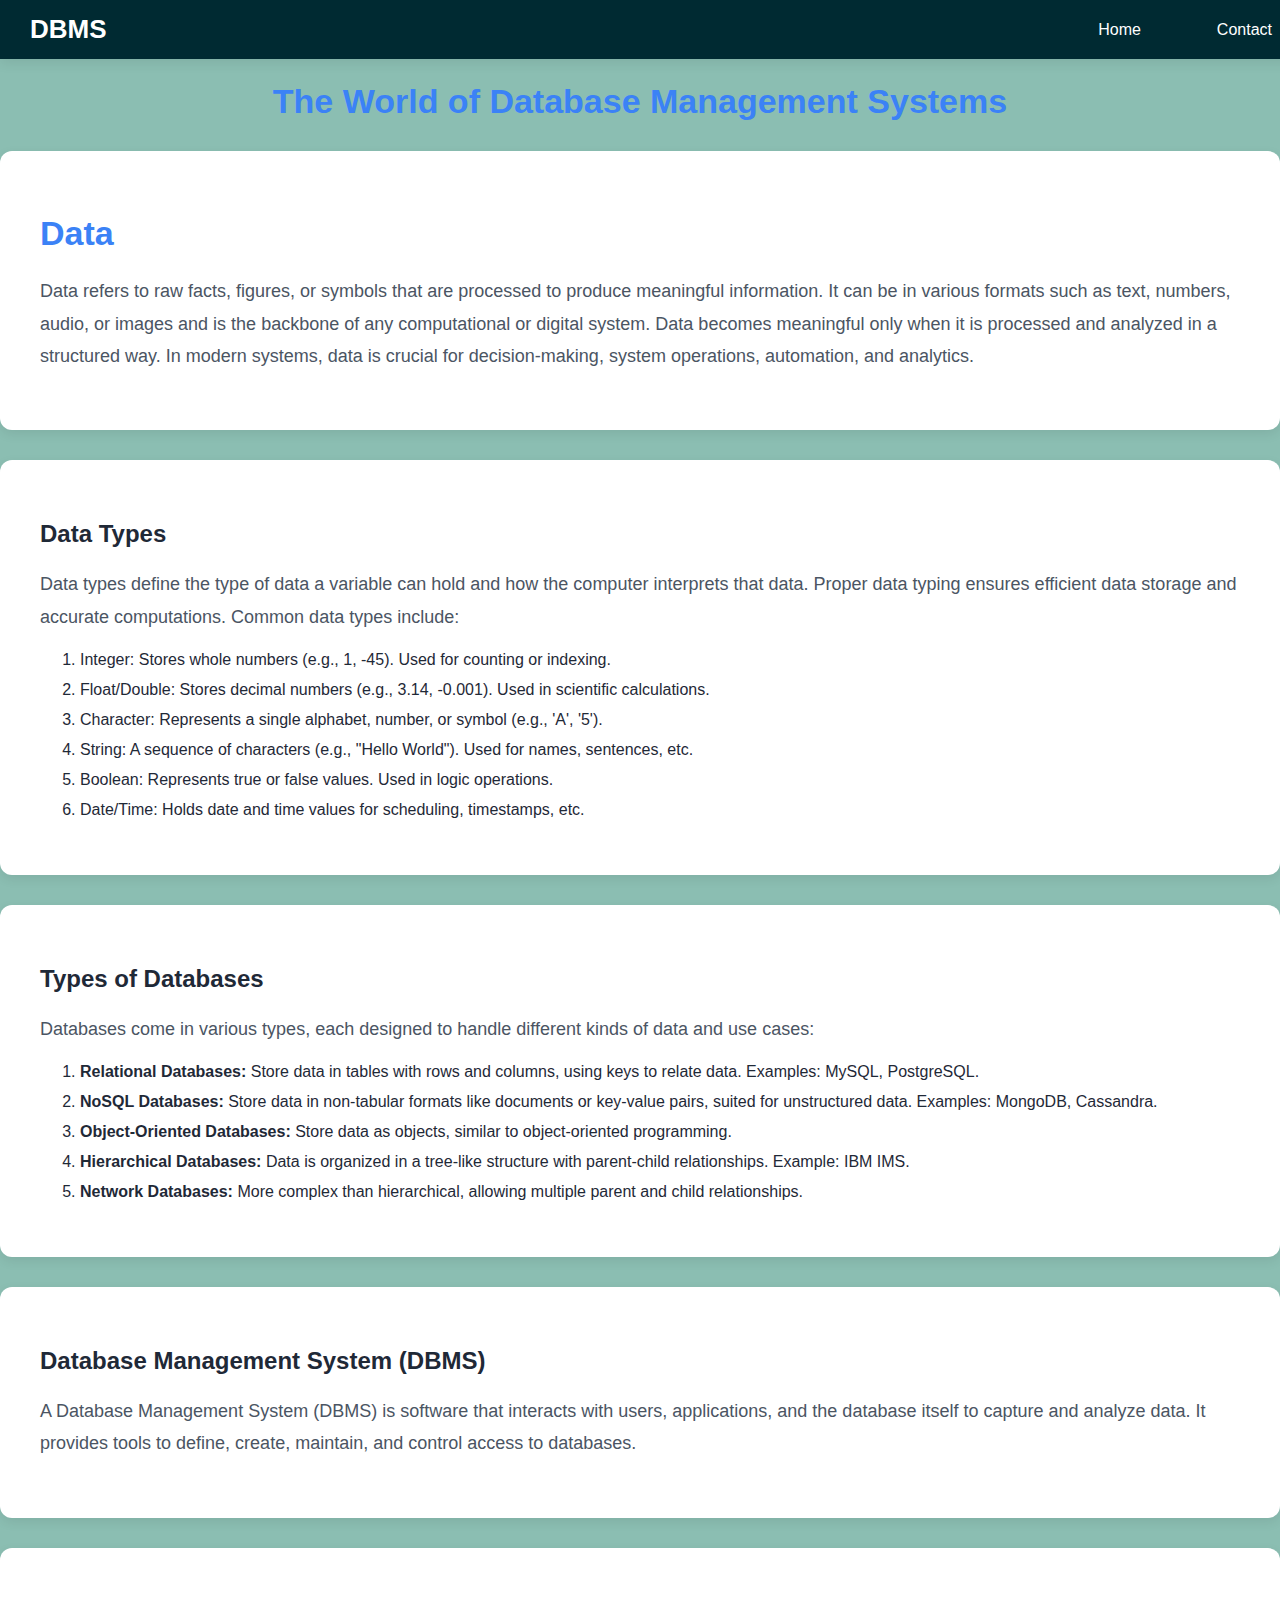
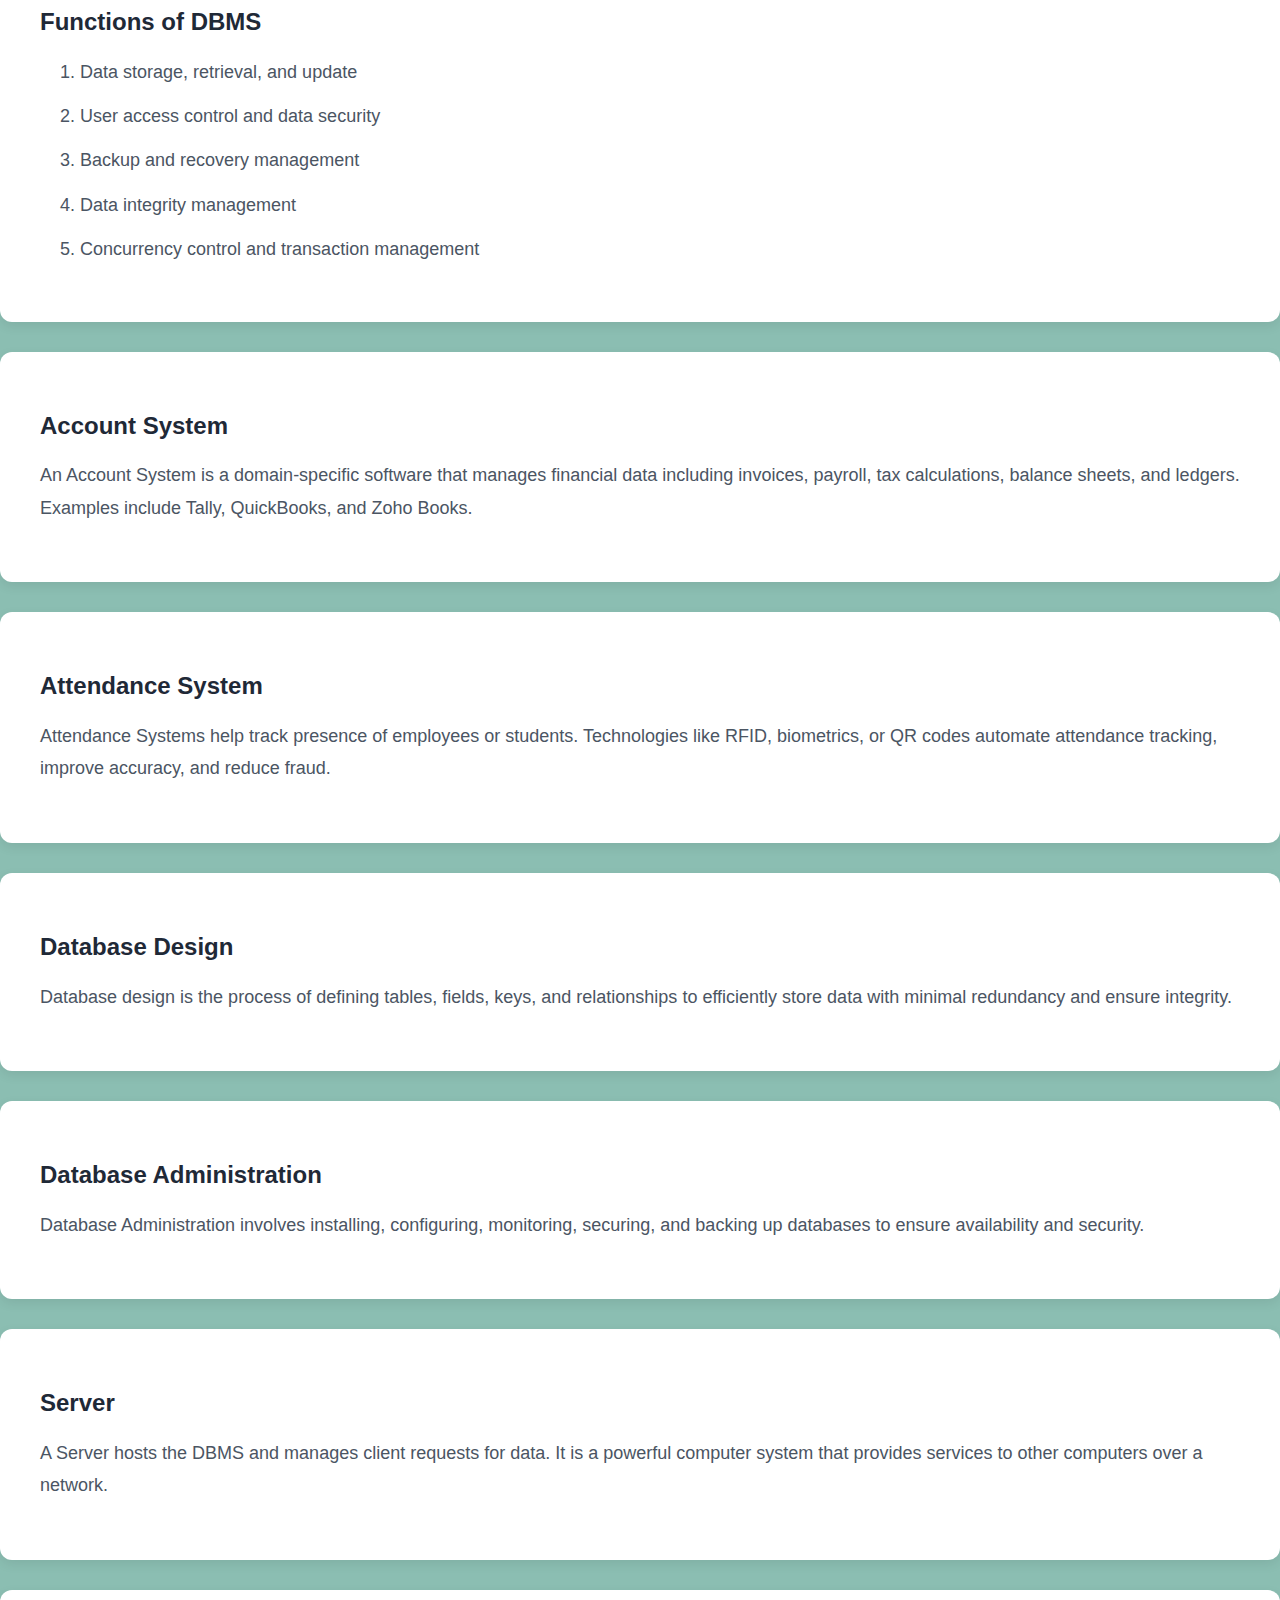
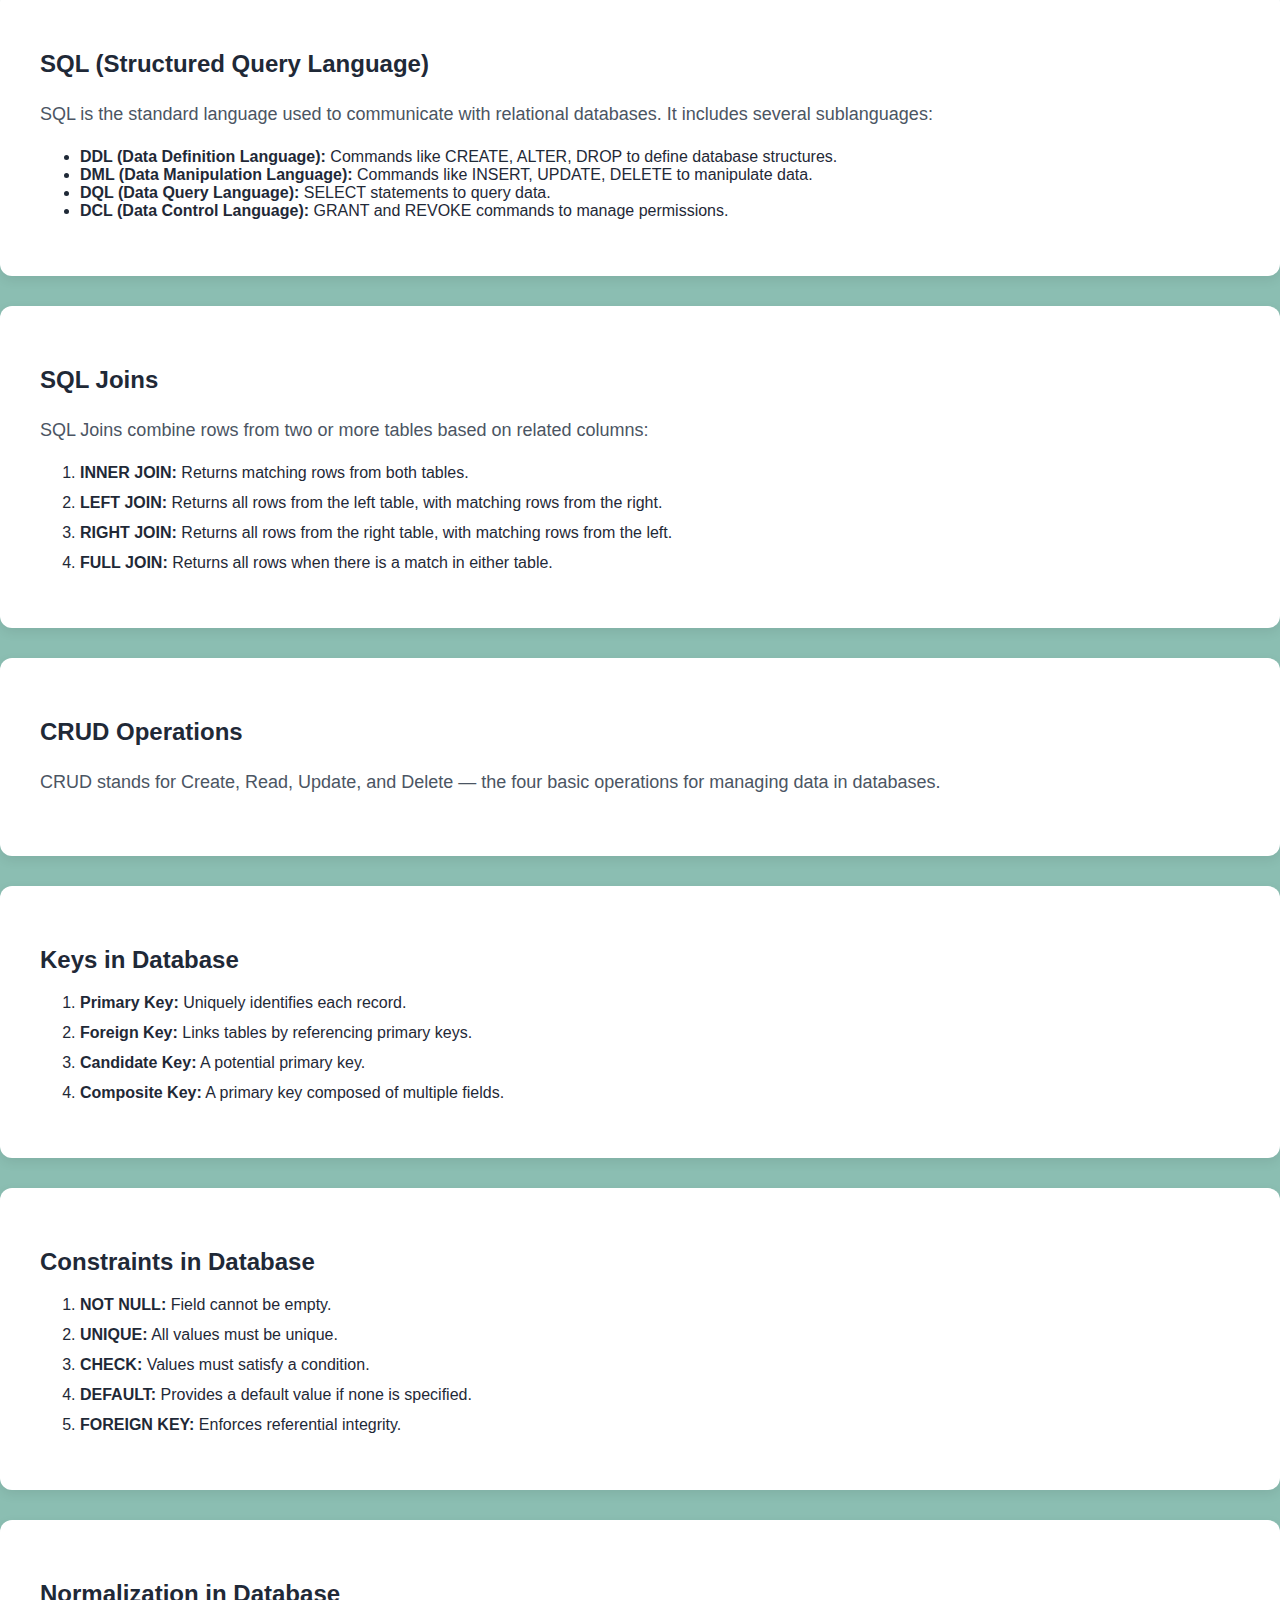
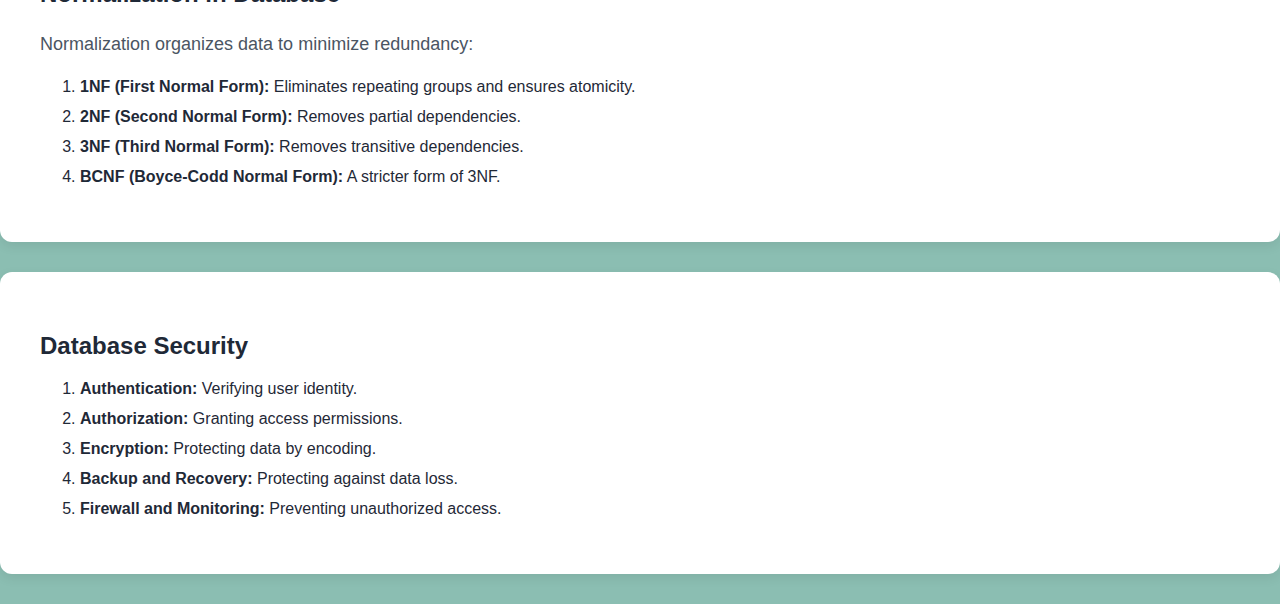
<file: index.html>
<!DOCTYPE html>
<html lang="en">
<head>
    <meta charset="UTF-8" />
    <meta name="viewport" content="width=device-width, initial-scale=1" />
    <title>Computer Science XI - DBMS</title>
    <link rel="stylesheet" href="global.css" />
</head>
<body>
    <nav class="navbar">
        <div class="logo">
            <span>DBMS</span>
        </div>
        <ul class="nav-links">
            <li><a href="index.html">Home</a></li>
            <li><a href="about.html">Contact</a></li>
           </ul>
    </nav>

    <header style="text-align: center;">
        <h1>The World of Database Management Systems</h1>
    </header>

    <section>
        <h1>Data</h1>
        <p class="paragraph">
            Data refers to raw facts, figures, or symbols that are processed to produce meaningful information. It can be in various formats such as text, numbers, audio, or images and is the backbone of any computational or digital system. Data becomes meaningful only when it is processed and analyzed in a structured way. In modern systems, data is crucial for decision-making, system operations, automation, and analytics.
        </p>
    </section>

    <section>
        <h2>Data Types</h2>
        <p class="paragraph">
            Data types define the type of data a variable can hold and how the computer interprets that data. Proper data typing ensures efficient data storage and accurate computations. Common data types include:
        </p>
<p class="paragraph">
        <ol>
            <li>Integer: Stores whole numbers (e.g., 1, -45). Used for counting or indexing.</li>
            <li>Float/Double: Stores decimal numbers (e.g., 3.14, -0.001). Used in scientific calculations.</li>
            <li>Character: Represents a single alphabet, number, or symbol (e.g., 'A', '5').</li>
            <li>String: A sequence of characters (e.g., "Hello World"). Used for names, sentences, etc.</li>
            <li>Boolean: Represents true or false values. Used in logic operations.</li>
            <li>Date/Time: Holds date and time values for scheduling, timestamps, etc.</li>
        </ol>
</p>
    </section>

    <section>
        <h2>Types of Databases</h2>
        <p class="paragraph">
            Databases come in various types, each designed to handle different kinds of data and use cases:
        </p>
<p class="paragraph">
        <ol>
            <li><strong>Relational Databases:</strong> Store data in tables with rows and columns, using keys to relate data. Examples: MySQL, PostgreSQL.</li>
            <li><strong>NoSQL Databases:</strong> Store data in non-tabular formats like documents or key-value pairs, suited for unstructured data. Examples: MongoDB, Cassandra.</li>
            <li><strong>Object-Oriented Databases:</strong> Store data as objects, similar to object-oriented programming.</li>
            <li><strong>Hierarchical Databases:</strong> Data is organized in a tree-like structure with parent-child relationships. Example: IBM IMS.</li>
            <li><strong>Network Databases:</strong> More complex than hierarchical, allowing multiple parent and child relationships.</li>
        </ol>
</p>
    </section>

    <section>
        <h2>Database Management System (DBMS)</h2>
        <p class="paragraph">
            A Database Management System (DBMS) is software that interacts with users, applications, and the database itself to capture and analyze data. It provides tools to define, create, maintain, and control access to databases.
        </p>
    </section>

    <section>
        <h2>Functions of DBMS</h2>
        <ol>
            <li class="paragraph">Data storage, retrieval, and update</li>
            <li class="paragraph">User access control and data security</li>
            <li class="paragraph">Backup and recovery management</li>
            <li class="paragraph">Data integrity management</li>
            <li class="paragraph">Concurrency control and transaction management</li>
        </ol>
    </section>

    <section>
        <h2>Account System</h2>
        <p class="paragraph">
            An Account System is a domain-specific software that manages financial data including invoices, payroll, tax calculations, balance sheets, and ledgers. Examples include Tally, QuickBooks, and Zoho Books.
        </p>
    </section>

    <section>
        <h2>Attendance System</h2>
        <p class="paragraph">
            Attendance Systems help track presence of employees or students. Technologies like RFID, biometrics, or QR codes automate attendance tracking, improve accuracy, and reduce fraud.
        </p>
    </section>

    <section>
        <h2>Database Design</h2>
        <p class="paragraph">
            Database design is the process of defining tables, fields, keys, and relationships to efficiently store data with minimal redundancy and ensure integrity.
        </p>
    </section>

    <section>
        <h2>Database Administration</h2>
        <p class="paragraph">
            Database Administration involves installing, configuring, monitoring, securing, and backing up databases to ensure availability and security.
        </p>
    </section>

    <section>
        <h2>Server</h2>
        <p class="paragraph">
            A Server hosts the DBMS and manages client requests for data. It is a powerful computer system that provides services to other computers over a network.
        </p>
    </section>

    <section>
        <h2>SQL (Structured Query Language)</h2>
        <p class="paragraph">
            SQL is the standard language used to communicate with relational databases. It includes several sublanguages:
        </p>
        <ul>
            <li><strong>DDL (Data Definition Language):</strong> Commands like CREATE, ALTER, DROP to define database structures.</li>
            <li><strong>DML (Data Manipulation Language):</strong> Commands like INSERT, UPDATE, DELETE to manipulate data.</li>
            <li><strong>DQL (Data Query Language):</strong> SELECT statements to query data.</li>
            <li><strong>DCL (Data Control Language):</strong> GRANT and REVOKE commands to manage permissions.</li>
        </ul>
    </section>

    <section>
        <h2>SQL Joins</h2>
        <p class="paragraph">
            SQL Joins combine rows from two or more tables based on related columns:
        </p>
<p class="paragraph">
        <ol>
            <li><strong>INNER JOIN:</strong> Returns matching rows from both tables.</li>
            <li><strong>LEFT JOIN:</strong> Returns all rows from the left table, with matching rows from the right.</li>
            <li><strong>RIGHT JOIN:</strong> Returns all rows from the right table, with matching rows from the left.</li>
            <li><strong>FULL JOIN:</strong> Returns all rows when there is a match in either table.</li>
        </ol>
</p>
    </section>

    <section>
        <h2>CRUD Operations</h2>
        <p class="paragraph">
            CRUD stands for Create, Read, Update, and Delete — the four basic operations for managing data in databases.
        </p>
    </section>

    <section>
        <h2>Keys in Database</h2>
        <ol>
            <li><strong>Primary Key:</strong> Uniquely identifies each record.</li>
            <li><strong>Foreign Key:</strong> Links tables by referencing primary keys.</li>
            <li><strong>Candidate Key:</strong> A potential primary key.</li>
            <li><strong>Composite Key:</strong> A primary key composed of multiple fields.</li>
        </ol>
    </section>

    <section>
        <h2>Constraints in Database</h2>
        <ol>
            <li><strong>NOT NULL:</strong> Field cannot be empty.</li>
            <li><strong>UNIQUE:</strong> All values must be unique.</li>
            <li><strong>CHECK:</strong> Values must satisfy a condition.</li>
            <li><strong>DEFAULT:</strong> Provides a default value if none is specified.</li>
            <li><strong>FOREIGN KEY:</strong> Enforces referential integrity.</li>
        </ol>
    </section>

    <section>
        <h2>Normalization in Database</h2>
        <p class="paragraph">
            Normalization organizes data to minimize redundancy:
        </p>
        <ol>
            <li><strong>1NF (First Normal Form):</strong> Eliminates repeating groups and ensures atomicity.</li>
            <li><strong>2NF (Second Normal Form):</strong> Removes partial dependencies.</li>
            <li><strong>3NF (Third Normal Form):</strong> Removes transitive dependencies.</li>
            <li><strong>BCNF (Boyce-Codd Normal Form):</strong> A stricter form of 3NF.</li>
        </ol>
    </section>

    <section>
        <h2>Database Security</h2>
        <ol>
            <li><strong>Authentication:</strong> Verifying user identity.</li>
            <li><strong>Authorization:</strong> Granting access permissions.</li>
            <li><strong>Encryption:</strong> Protecting data by encoding.</li>
            <li><strong>Backup and Recovery:</strong> Protecting against data loss.</li>
            <li><strong>Firewall and Monitoring:</strong> Preventing unauthorized access.</li>
        </ol>
    </section>
</body>
</html>
</file>
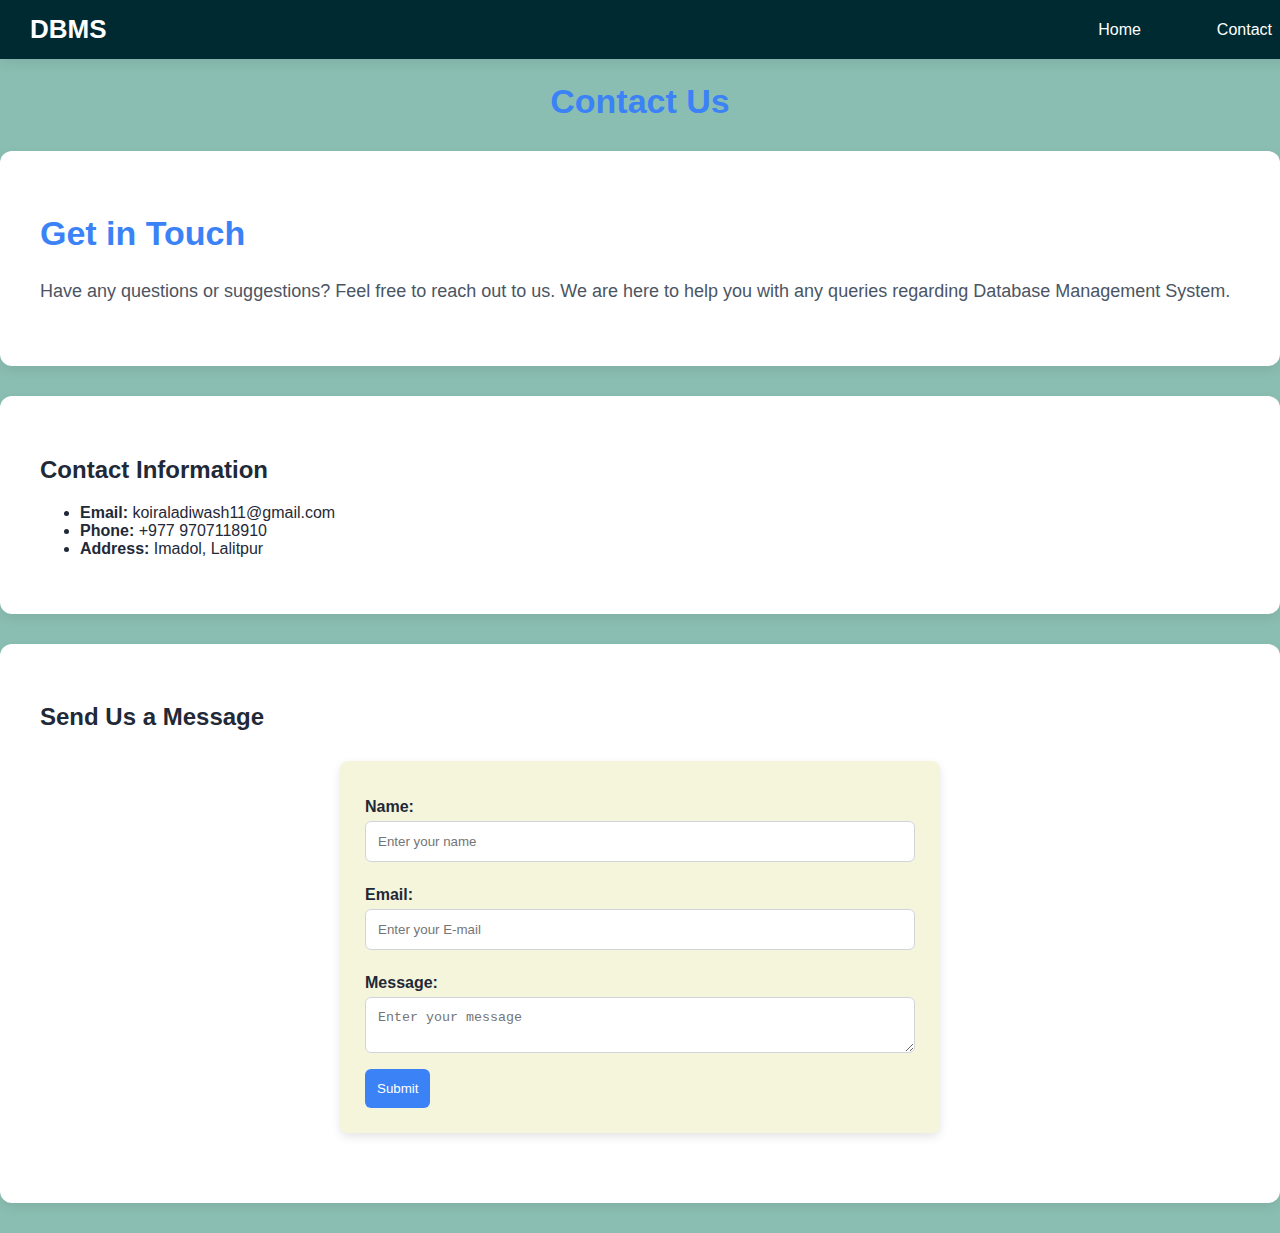
<file: about.html>
<!DOCTYPE html>
<html lang="en">
<head>
    <meta charset="UTF-8">
    <meta name="viewport" content="width=device-width, initial-scale=1.0">
    <title>Contact - Computer Science XI</title>
    <link rel="stylesheet" href="global.css">
</head>
<body>
    <nav class="navbar">
        <div class="logo">
            <span>DBMS</span>
        </div>
        <ul class="nav-links">
  <li><a href="index.html">Home</a></li>
             <li><a href="about.html">Contact</a></li>
           </ul>
    </nav>
    
    <header style="text-align: center;">
        <h1>Contact Us</h1>
    </header>
    
    <section>
        <h1>Get in Touch</h1>
        <p class="paragraph">Have any questions or suggestions? Feel free to reach out to us. We are here to help you with any queries regarding Database Management System.</p>
    </section>
    
    <section>
        <h2>Contact Information</h2>
        <ul>
            <li><strong>Email:</strong> koiraladiwash11@gmail.com</li>
            <li><strong>Phone:</strong> +977 9707118910</li>
            <li><strong>Address:</strong> Imadol, Lalitpur</li>
        </ul>
    </section>
    
    <section>
        <h2>Send Us a Message</h2>
        <form id="contactForm">
            <label for="name">Name:</label>
            <input type="text" id="name" name="name" placeholder="Enter your name" required>
            
            <label for="email">Email:</label>
            <input type="email" id="email" name="email" placeholder="Enter your E-mail" required>
            
            <label for="message">Message:</label>
            <textarea id="message" name="message" placeholder="Enter your message" required></textarea>
            
            <button type="submit">Submit</button>
        </form>
    </section>
</body>
</html>
</file>
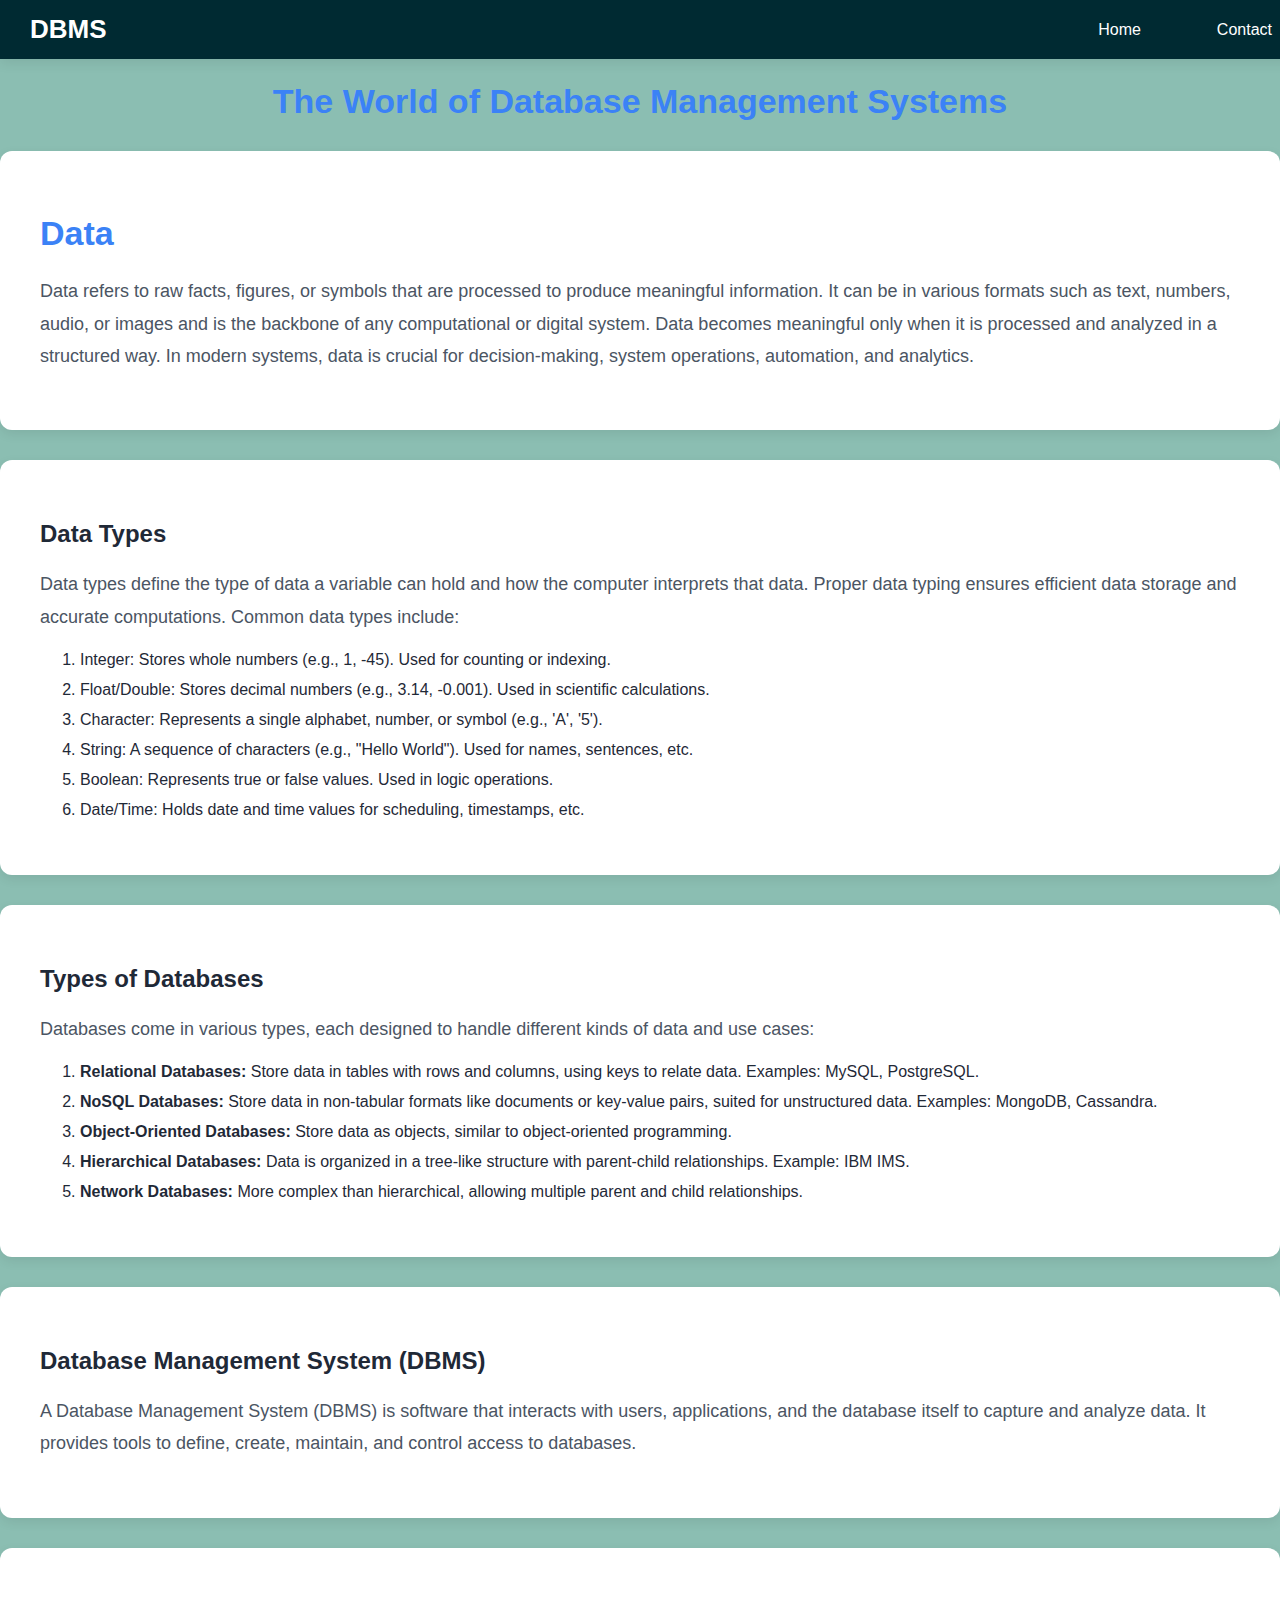
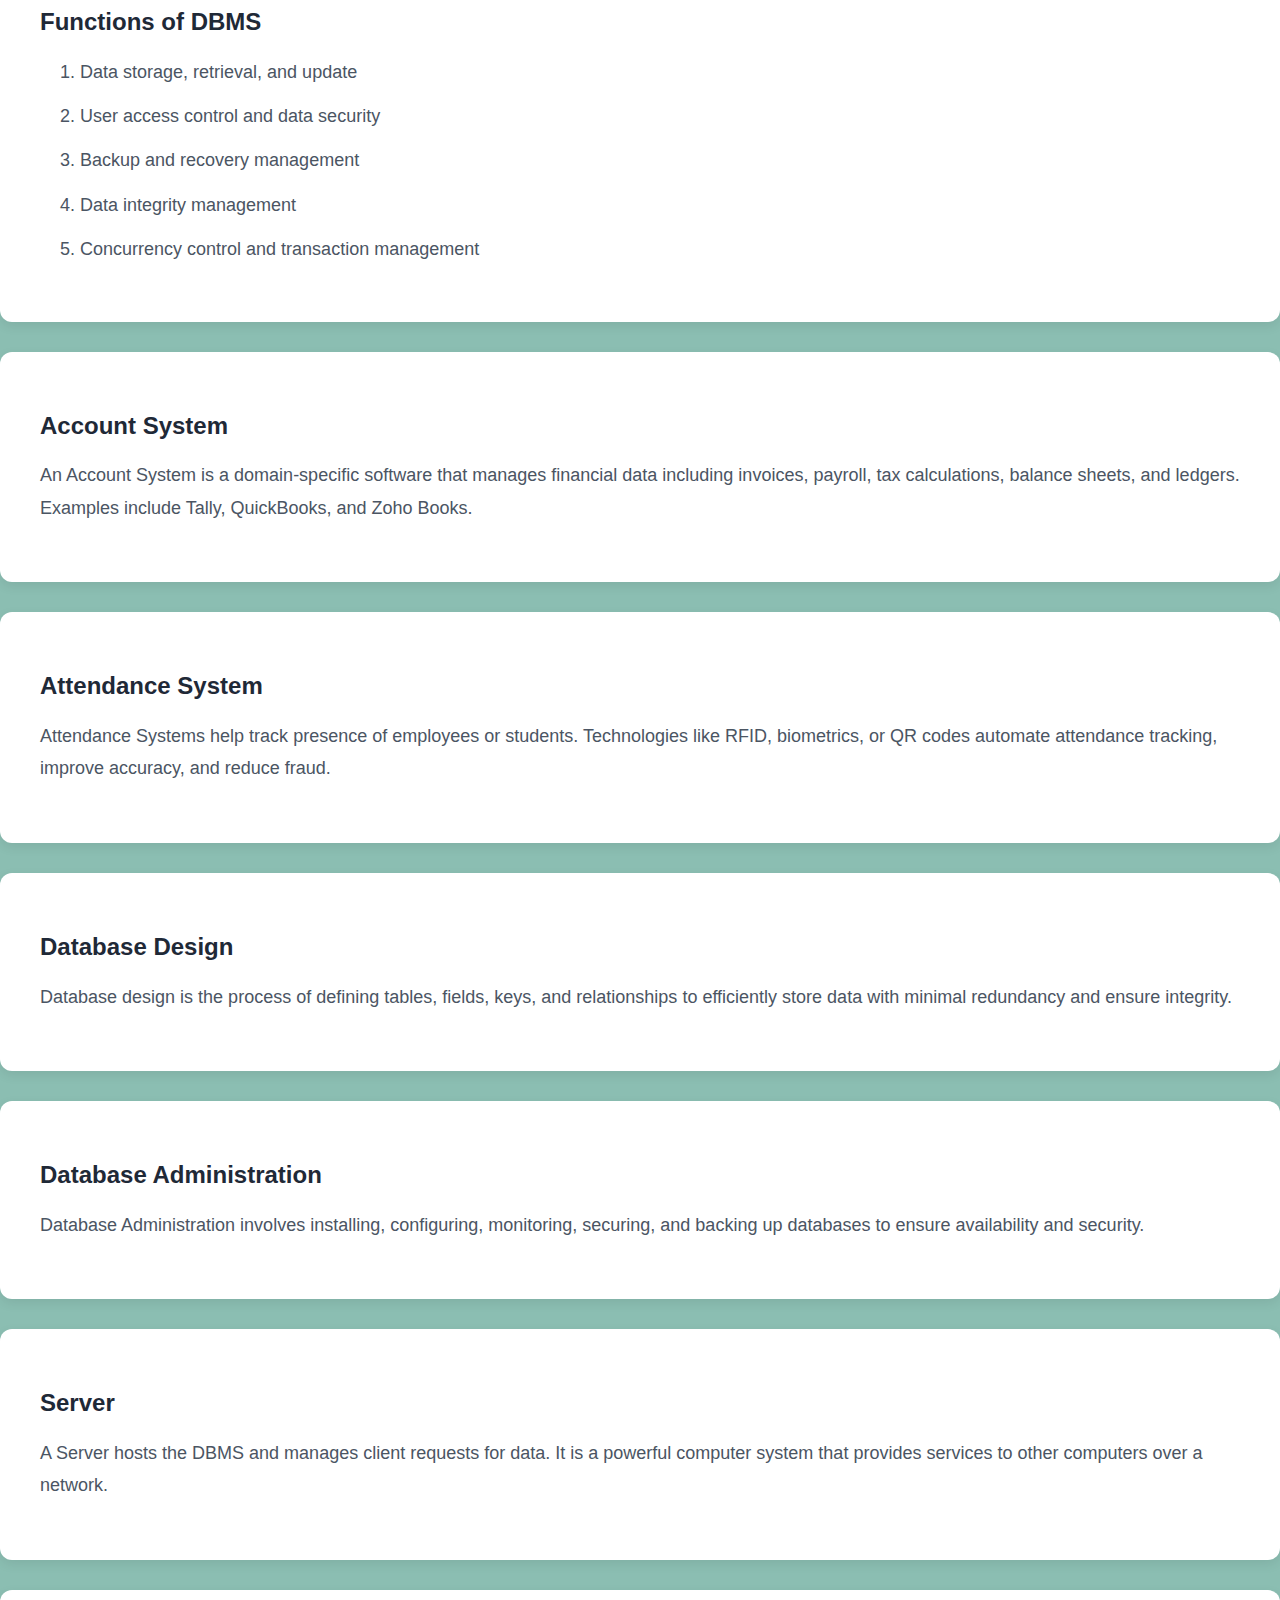
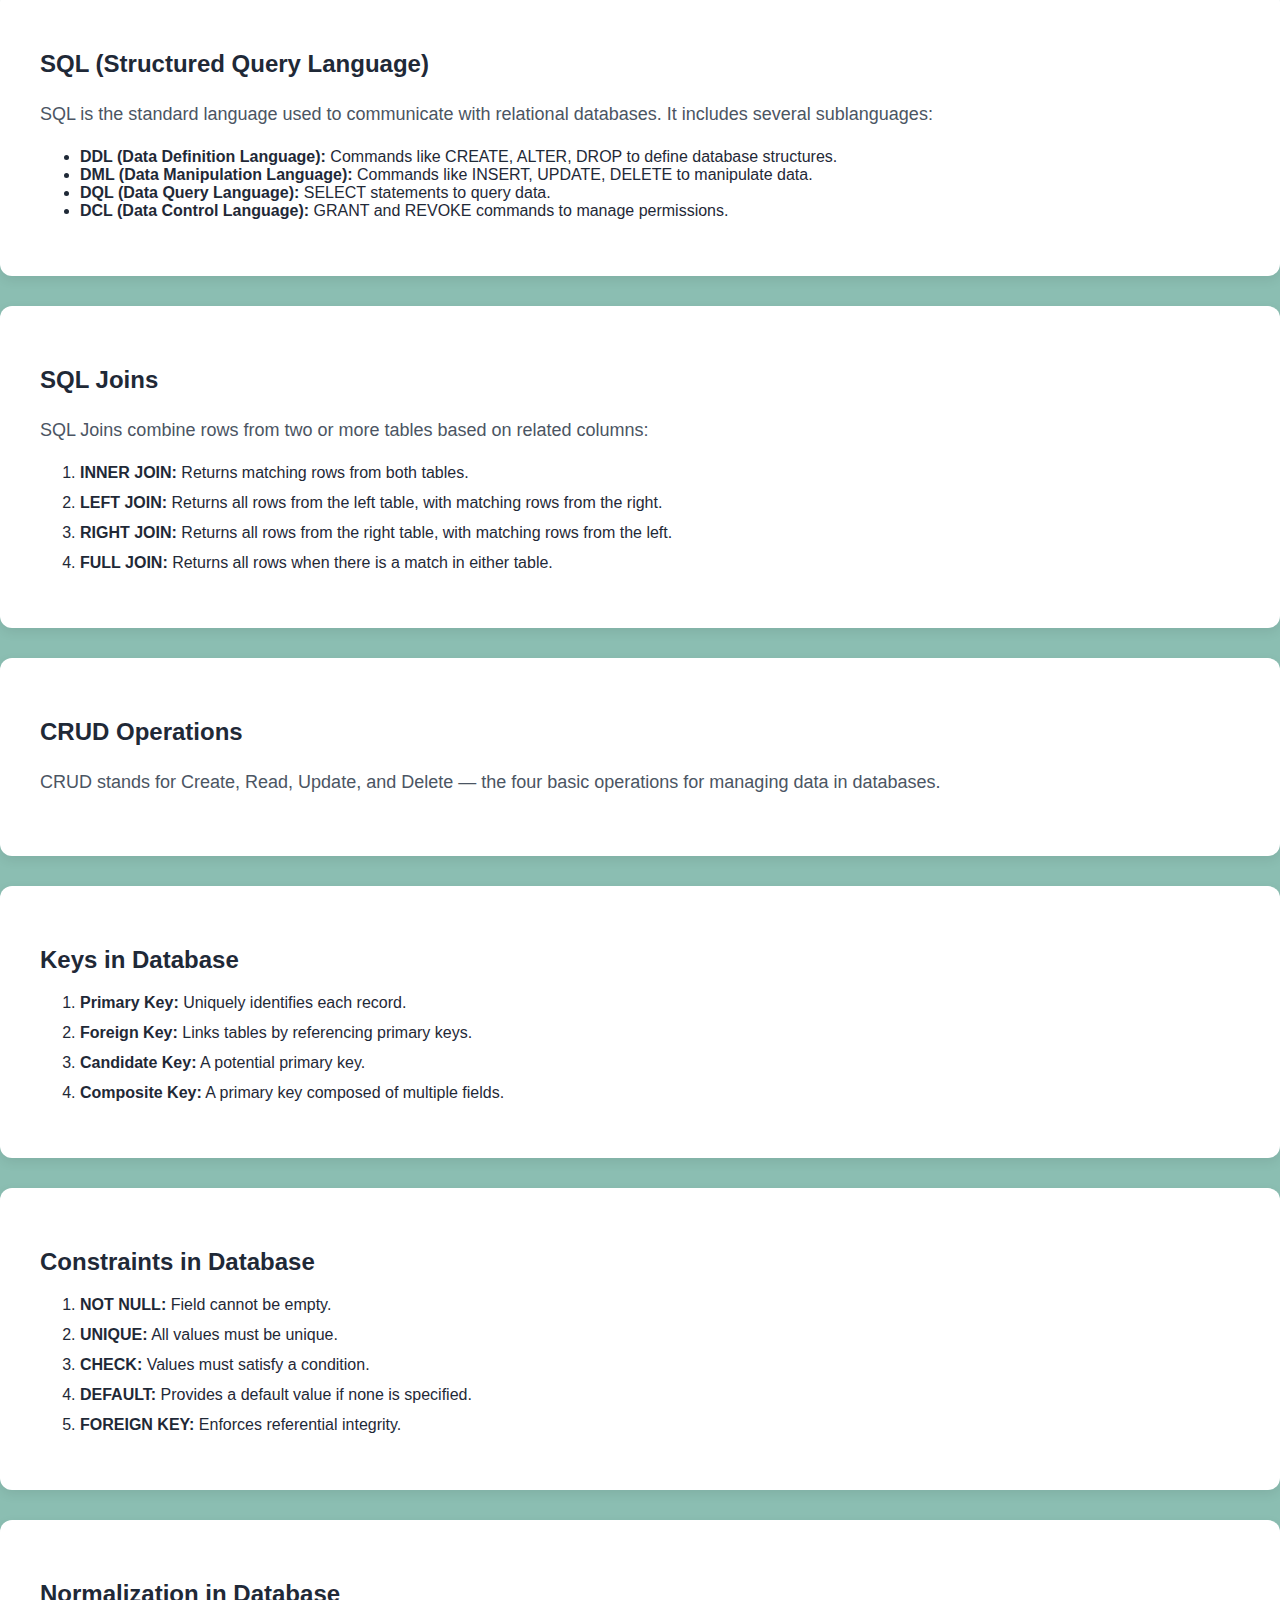
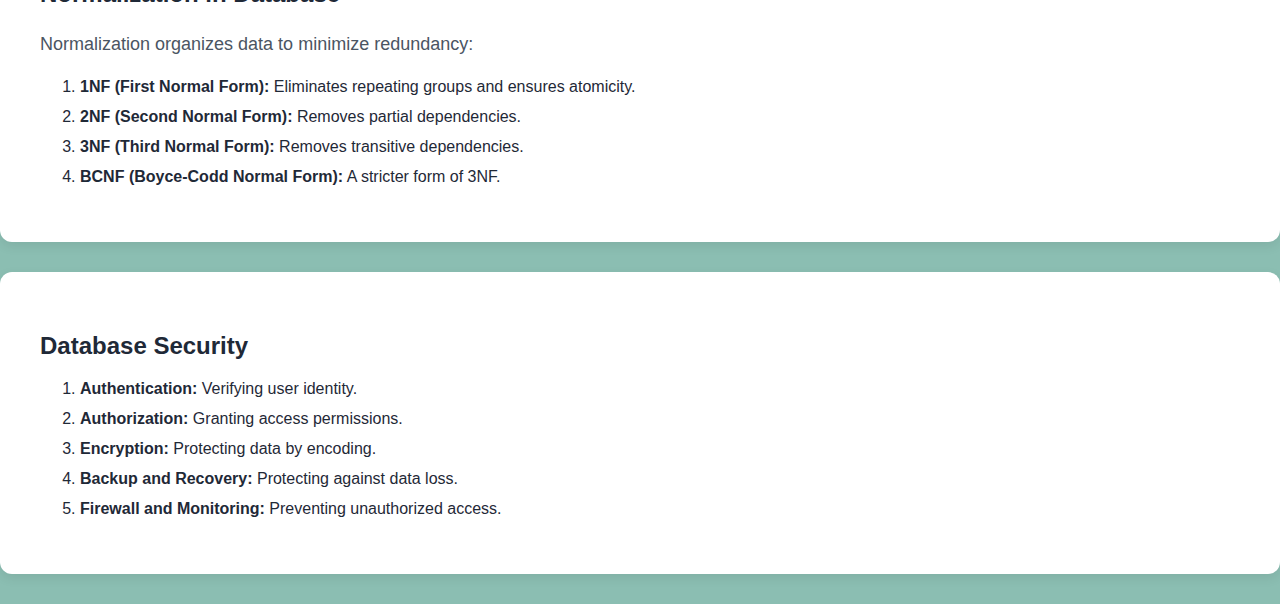
<file: Database-management-system.html>
<!DOCTYPE html>
<html lang="en">
<head>
    <meta charset="UTF-8" />
    <meta name="viewport" content="width=device-width, initial-scale=1" />
    <title>Computer Science XI - DBMS</title>
    <link rel="stylesheet" href="global.css" />
</head>
<body>
    <nav class="navbar">
        <div class="logo">
            <span>DBMS</span>
        </div>
        <ul class="nav-links">
            <li><a href="Database-management-system.html">Home</a></li>
            <li><a href="about.html">Contact</a></li>
           </ul>
    </nav>

    <header style="text-align: center;">
        <h1>The World of Database Management Systems</h1>
    </header>

    <section>
        <h1>Data</h1>
        <p class="paragraph">
            Data refers to raw facts, figures, or symbols that are processed to produce meaningful information. It can be in various formats such as text, numbers, audio, or images and is the backbone of any computational or digital system. Data becomes meaningful only when it is processed and analyzed in a structured way. In modern systems, data is crucial for decision-making, system operations, automation, and analytics.
        </p>
    </section>

    <section>
        <h2>Data Types</h2>
        <p class="paragraph">
            Data types define the type of data a variable can hold and how the computer interprets that data. Proper data typing ensures efficient data storage and accurate computations. Common data types include:
        </p>
<p class="paragraph">
        <ol>
            <li>Integer: Stores whole numbers (e.g., 1, -45). Used for counting or indexing.</li>
            <li>Float/Double: Stores decimal numbers (e.g., 3.14, -0.001). Used in scientific calculations.</li>
            <li>Character: Represents a single alphabet, number, or symbol (e.g., 'A', '5').</li>
            <li>String: A sequence of characters (e.g., "Hello World"). Used for names, sentences, etc.</li>
            <li>Boolean: Represents true or false values. Used in logic operations.</li>
            <li>Date/Time: Holds date and time values for scheduling, timestamps, etc.</li>
        </ol>
</p>
    </section>

    <section>
        <h2>Types of Databases</h2>
        <p class="paragraph">
            Databases come in various types, each designed to handle different kinds of data and use cases:
        </p>
<p class="paragraph">
        <ol>
            <li><strong>Relational Databases:</strong> Store data in tables with rows and columns, using keys to relate data. Examples: MySQL, PostgreSQL.</li>
            <li><strong>NoSQL Databases:</strong> Store data in non-tabular formats like documents or key-value pairs, suited for unstructured data. Examples: MongoDB, Cassandra.</li>
            <li><strong>Object-Oriented Databases:</strong> Store data as objects, similar to object-oriented programming.</li>
            <li><strong>Hierarchical Databases:</strong> Data is organized in a tree-like structure with parent-child relationships. Example: IBM IMS.</li>
            <li><strong>Network Databases:</strong> More complex than hierarchical, allowing multiple parent and child relationships.</li>
        </ol>
</p>
    </section>

    <section>
        <h2>Database Management System (DBMS)</h2>
        <p class="paragraph">
            A Database Management System (DBMS) is software that interacts with users, applications, and the database itself to capture and analyze data. It provides tools to define, create, maintain, and control access to databases.
        </p>
    </section>

    <section>
        <h2>Functions of DBMS</h2>
        <ol>
            <li class="paragraph">Data storage, retrieval, and update</li>
            <li class="paragraph">User access control and data security</li>
            <li class="paragraph">Backup and recovery management</li>
            <li class="paragraph">Data integrity management</li>
            <li class="paragraph">Concurrency control and transaction management</li>
        </ol>
    </section>

    <section>
        <h2>Account System</h2>
        <p class="paragraph">
            An Account System is a domain-specific software that manages financial data including invoices, payroll, tax calculations, balance sheets, and ledgers. Examples include Tally, QuickBooks, and Zoho Books.
        </p>
    </section>

    <section>
        <h2>Attendance System</h2>
        <p class="paragraph">
            Attendance Systems help track presence of employees or students. Technologies like RFID, biometrics, or QR codes automate attendance tracking, improve accuracy, and reduce fraud.
        </p>
    </section>

    <section>
        <h2>Database Design</h2>
        <p class="paragraph">
            Database design is the process of defining tables, fields, keys, and relationships to efficiently store data with minimal redundancy and ensure integrity.
        </p>
    </section>

    <section>
        <h2>Database Administration</h2>
        <p class="paragraph">
            Database Administration involves installing, configuring, monitoring, securing, and backing up databases to ensure availability and security.
        </p>
    </section>

    <section>
        <h2>Server</h2>
        <p class="paragraph">
            A Server hosts the DBMS and manages client requests for data. It is a powerful computer system that provides services to other computers over a network.
        </p>
    </section>

    <section>
        <h2>SQL (Structured Query Language)</h2>
        <p class="paragraph">
            SQL is the standard language used to communicate with relational databases. It includes several sublanguages:
        </p>
        <ul>
            <li><strong>DDL (Data Definition Language):</strong> Commands like CREATE, ALTER, DROP to define database structures.</li>
            <li><strong>DML (Data Manipulation Language):</strong> Commands like INSERT, UPDATE, DELETE to manipulate data.</li>
            <li><strong>DQL (Data Query Language):</strong> SELECT statements to query data.</li>
            <li><strong>DCL (Data Control Language):</strong> GRANT and REVOKE commands to manage permissions.</li>
        </ul>
    </section>

    <section>
        <h2>SQL Joins</h2>
        <p class="paragraph">
            SQL Joins combine rows from two or more tables based on related columns:
        </p>
<p class="paragraph">
        <ol>
            <li><strong>INNER JOIN:</strong> Returns matching rows from both tables.</li>
            <li><strong>LEFT JOIN:</strong> Returns all rows from the left table, with matching rows from the right.</li>
            <li><strong>RIGHT JOIN:</strong> Returns all rows from the right table, with matching rows from the left.</li>
            <li><strong>FULL JOIN:</strong> Returns all rows when there is a match in either table.</li>
        </ol>
</p>
    </section>

    <section>
        <h2>CRUD Operations</h2>
        <p class="paragraph">
            CRUD stands for Create, Read, Update, and Delete — the four basic operations for managing data in databases.
        </p>
    </section>

    <section>
        <h2>Keys in Database</h2>
        <ol>
            <li><strong>Primary Key:</strong> Uniquely identifies each record.</li>
            <li><strong>Foreign Key:</strong> Links tables by referencing primary keys.</li>
            <li><strong>Candidate Key:</strong> A potential primary key.</li>
            <li><strong>Composite Key:</strong> A primary key composed of multiple fields.</li>
        </ol>
    </section>

    <section>
        <h2>Constraints in Database</h2>
        <ol>
            <li><strong>NOT NULL:</strong> Field cannot be empty.</li>
            <li><strong>UNIQUE:</strong> All values must be unique.</li>
            <li><strong>CHECK:</strong> Values must satisfy a condition.</li>
            <li><strong>DEFAULT:</strong> Provides a default value if none is specified.</li>
            <li><strong>FOREIGN KEY:</strong> Enforces referential integrity.</li>
        </ol>
    </section>

    <section>
        <h2>Normalization in Database</h2>
        <p class="paragraph">
            Normalization organizes data to minimize redundancy:
        </p>
        <ol>
            <li><strong>1NF (First Normal Form):</strong> Eliminates repeating groups and ensures atomicity.</li>
            <li><strong>2NF (Second Normal Form):</strong> Removes partial dependencies.</li>
            <li><strong>3NF (Third Normal Form):</strong> Removes transitive dependencies.</li>
            <li><strong>BCNF (Boyce-Codd Normal Form):</strong> A stricter form of 3NF.</li>
        </ol>
    </section>

    <section>
        <h2>Database Security</h2>
        <ol>
            <li><strong>Authentication:</strong> Verifying user identity.</li>
            <li><strong>Authorization:</strong> Granting access permissions.</li>
            <li><strong>Encryption:</strong> Protecting data by encoding.</li>
            <li><strong>Backup and Recovery:</strong> Protecting against data loss.</li>
            <li><strong>Firewall and Monitoring:</strong> Preventing unauthorized access.</li>
        </ol>
    </section>
</body>
</html>
</file>
<file: global.css>
body {
    font-family: 'Inter', sans-serif;
    background-color: #8BBEB2;
    margin: 0;
    padding: 0;
    color: #1F2937;
}

.navbar {
    display: flex;
    justify-content: space-between;
    align-items: center;
    background-color: #002A32;
    padding: 14px 30px;
    width: 100%;
    box-shadow: 0px 4px 12px rgba(0, 0, 0, 0.08);
}

.logo {
    color: #FFFFFF;
    font-size: 26px;
    font-weight: bold;
}

.nav-links {
    list-style: none;
    display: flex;
    margin: 0;
}

.nav-links li {
    margin: 0 20px;
}

.nav-links li a {
    color: #FFFFFF;
    text-decoration: none;
    padding: 12px 18px;
    font-weight: 500;
    border-radius: 6px;
    transition: background-color 0.3s, transform 0.3s;
}

.nav-links li a:hover {
    background-color: #2563EB;
    transform: translateY(-2px);
}

header {
    margin: 20px;
    text-align: center;
}

h1 {
    font-size: 34px;
    color: #3B82F6;
    font-weight: bold;
}

section {
    margin: 30px auto;
    padding: 40px;
    background: #FFFFFF;
    border-radius: 12px;
    box-shadow: 0px 4px 12px rgba(0, 0, 0, 0.08);
    max-width: 1200px;
}

.paragraph {
    line-height: 1.8;
    font-size: 18px;
    color: #4B5563;
}

.courses {
    font-family: 'Inter', sans-serif;
    background-color: #8BBEB2;
    margin: 0;
    padding: 0;
    color: #1F2937;
}

.courses h2 {
    color: #3B82F6;
    text-align: center;
    margin-bottom: 25px;
    font-size: 28px;
}

.courses ol {
    list-style-type: decimal;
    padding: 0;
    counter-reset: course-counter;
}

.courses li {
    margin-bottom: 20px;
    padding: 18px;
    border-radius: 8px;
    background-color: white;
    box-shadow: 0px 4px 8px rgba(0, 0, 0, 0.08);
    transition: transform 0.3s, box-shadow 0.3s;
    cursor: pointer;
}

.courses li:hover {
    transform: translateY(-5px);
    box-shadow: 0px 8px 15px rgba(59, 130, 246, 0.3);
}

.courses li a {
    text-decoration: none;
    color: #1F2937;
    font-size: 18px;
    transition: color 0.3s, transform 0.3s;
}

.courses li a:hover {
    color: #F43F5E;
    transform: scale(1.05);
}

.course-description {
    margin-top: 10px;
    color: #64748B;
}

form {
    background: beige;
    padding: 25px;
    margin: 30px auto;
    border-radius: 8px;
    box-shadow: 0px 4px 10px rgba(0, 0, 0, 0.1);
    max-width: 600px;
    text-align: left;
    width: 100%;
    box-sizing: border-box;
}

form label {
    display: block;
    font-weight: bold;
    margin: 12px 0 5px;
}

form input, form textarea {
    width: 100%;
    padding: 12px;
    margin-bottom: 12px;
    border: 1px solid #D1D5DB;
    border-radius: 6px;
    box-sizing: border-box;
}

form button {
    background: #3B82F6;
    color: #FFFFFF;
    border: none;
    padding: 12px;
    cursor: pointer;
    border-radius: 6px;
    transition: background-color 0.3s;
}

form button:hover {
    background-color: #F43F5E;
}

a {
    text-decoration: none;
    color: #1F2937;
    transition: color 0.3s;
}

a:hover {
    color: #F43F5E;
}

ol li {
    margin-bottom: 12px;
}
</file>
